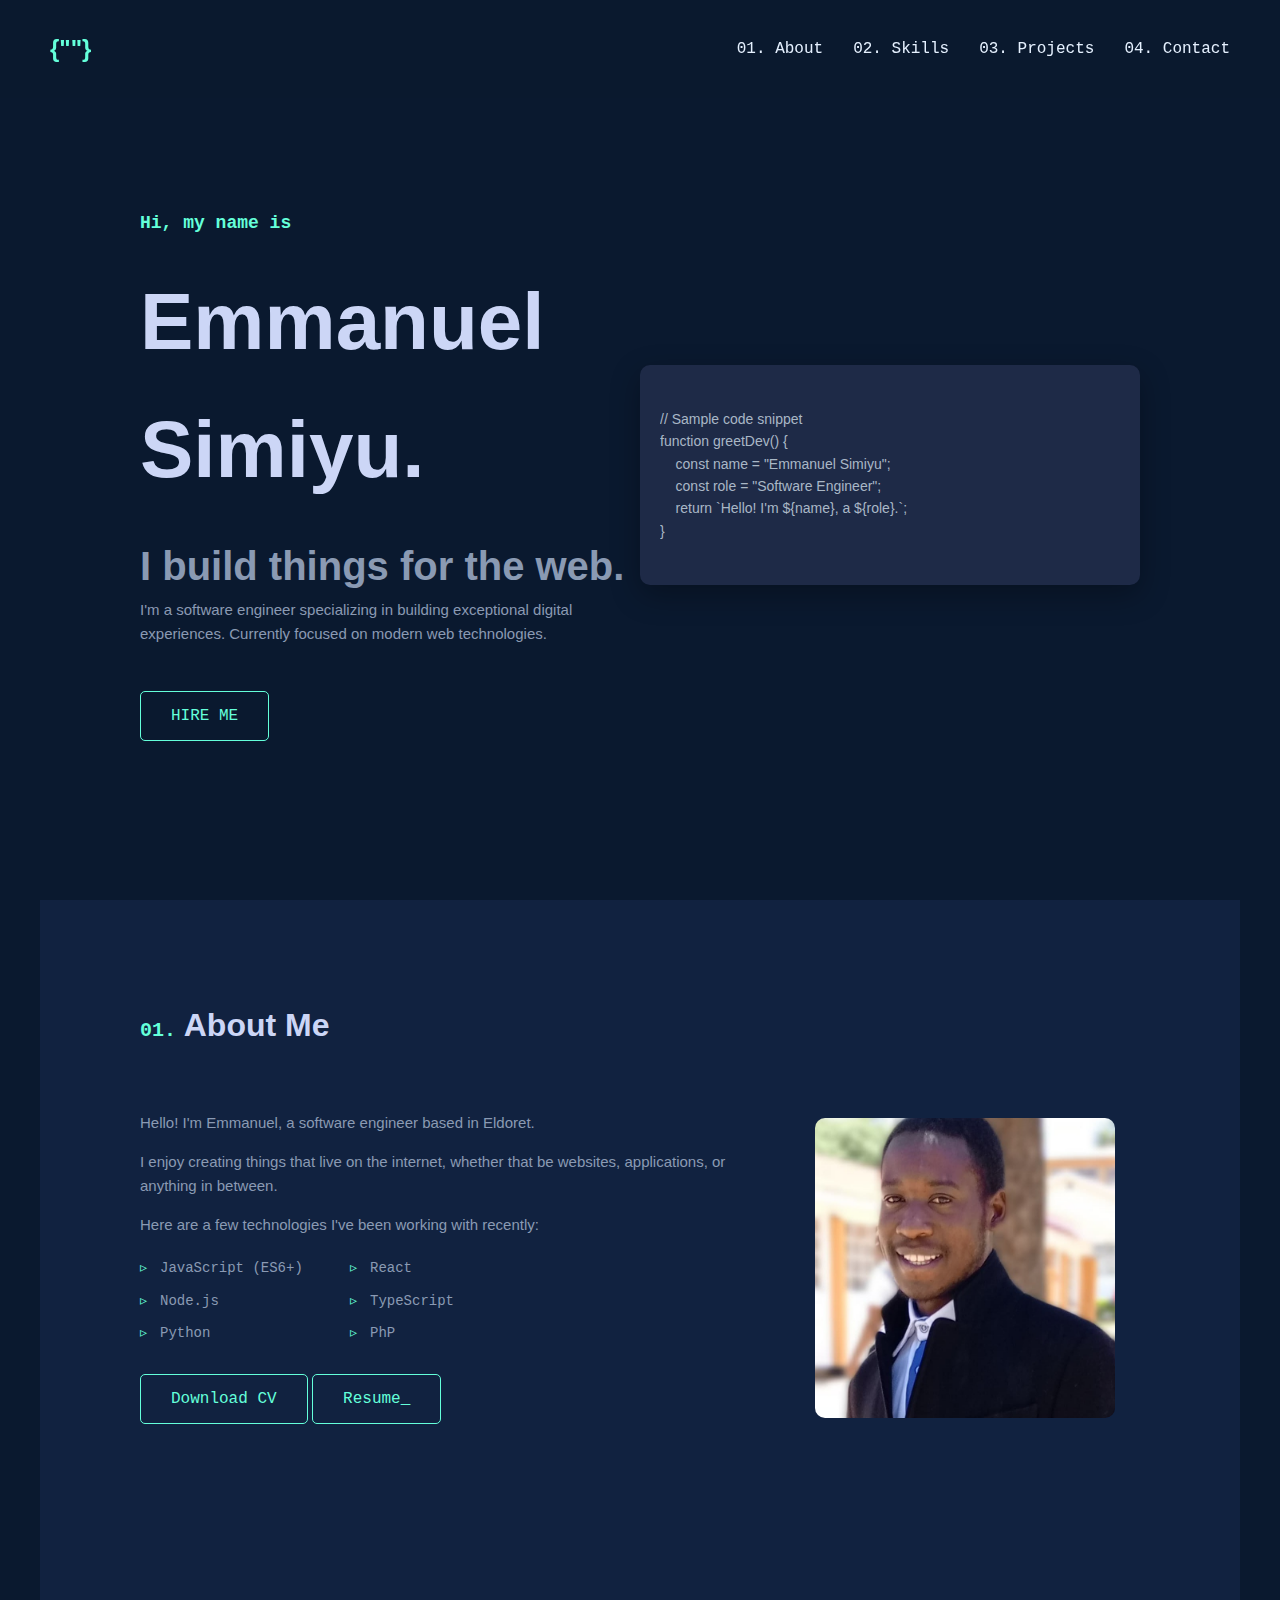
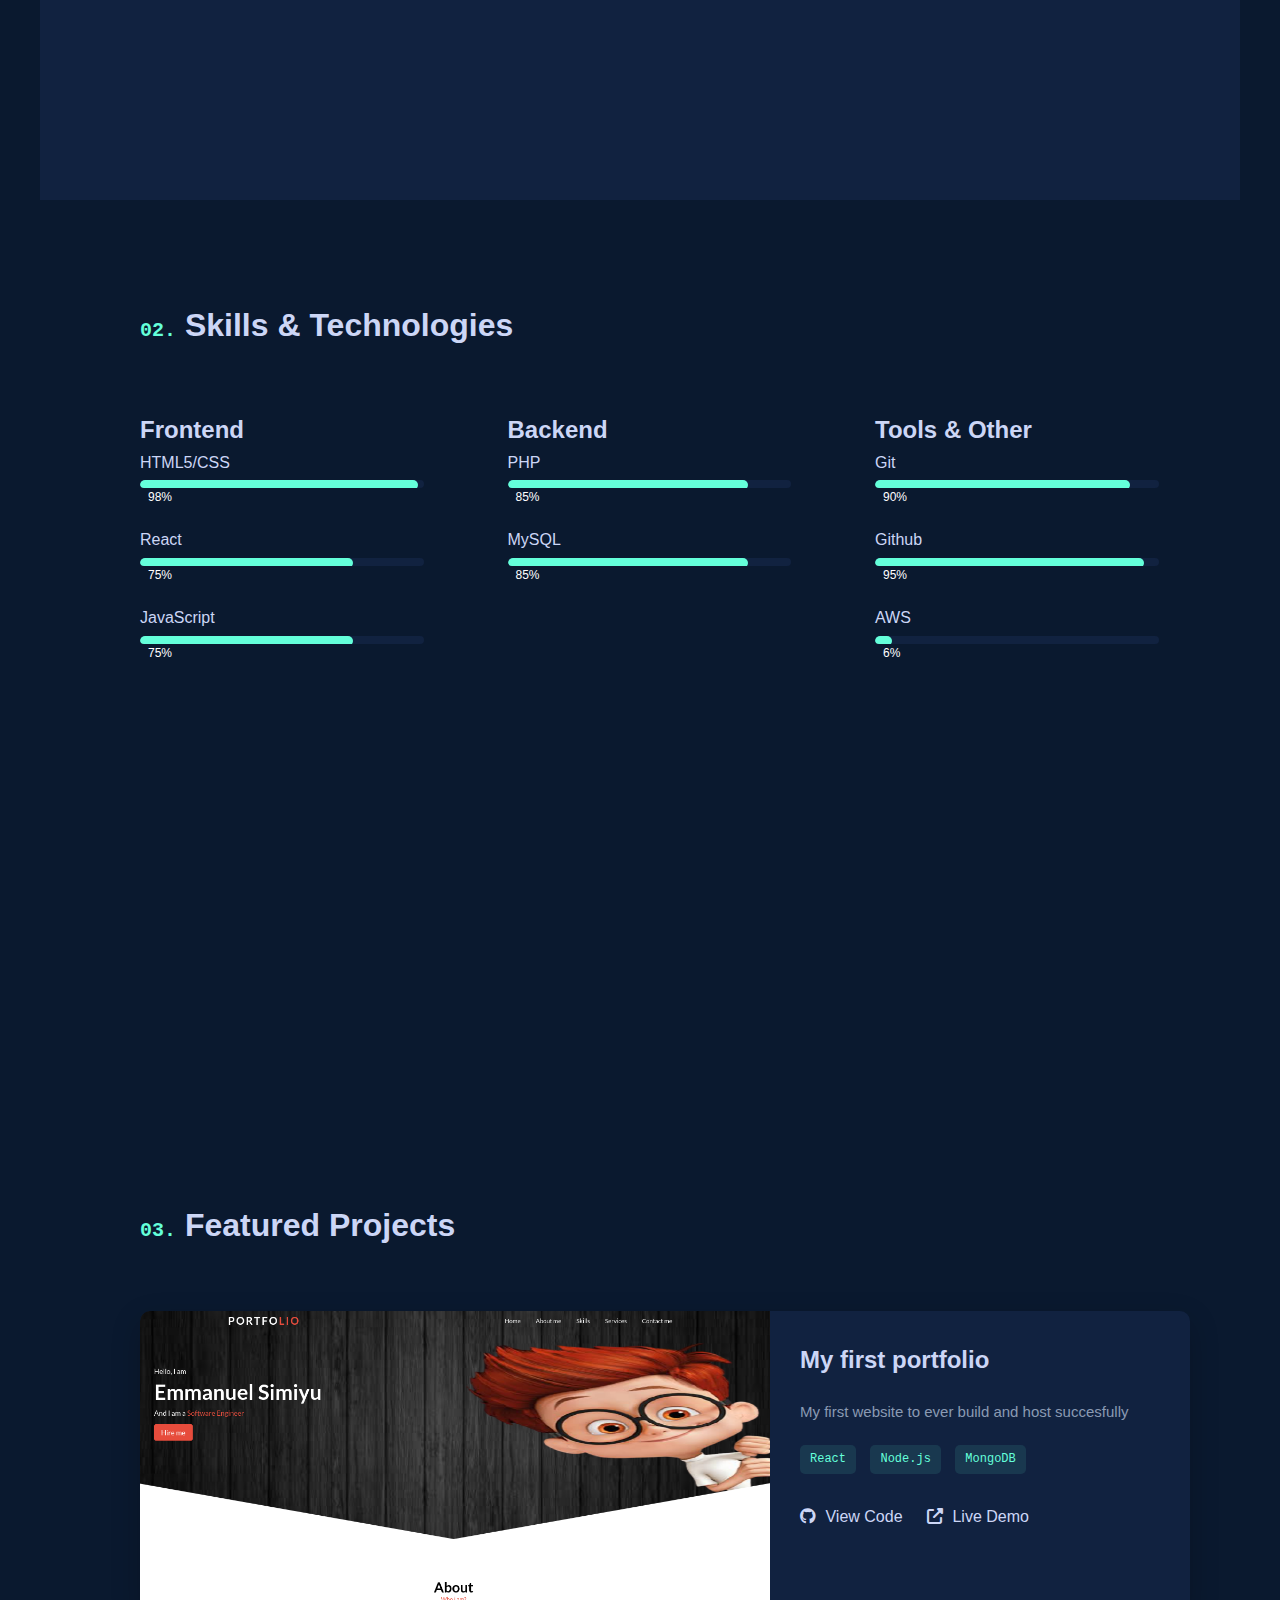
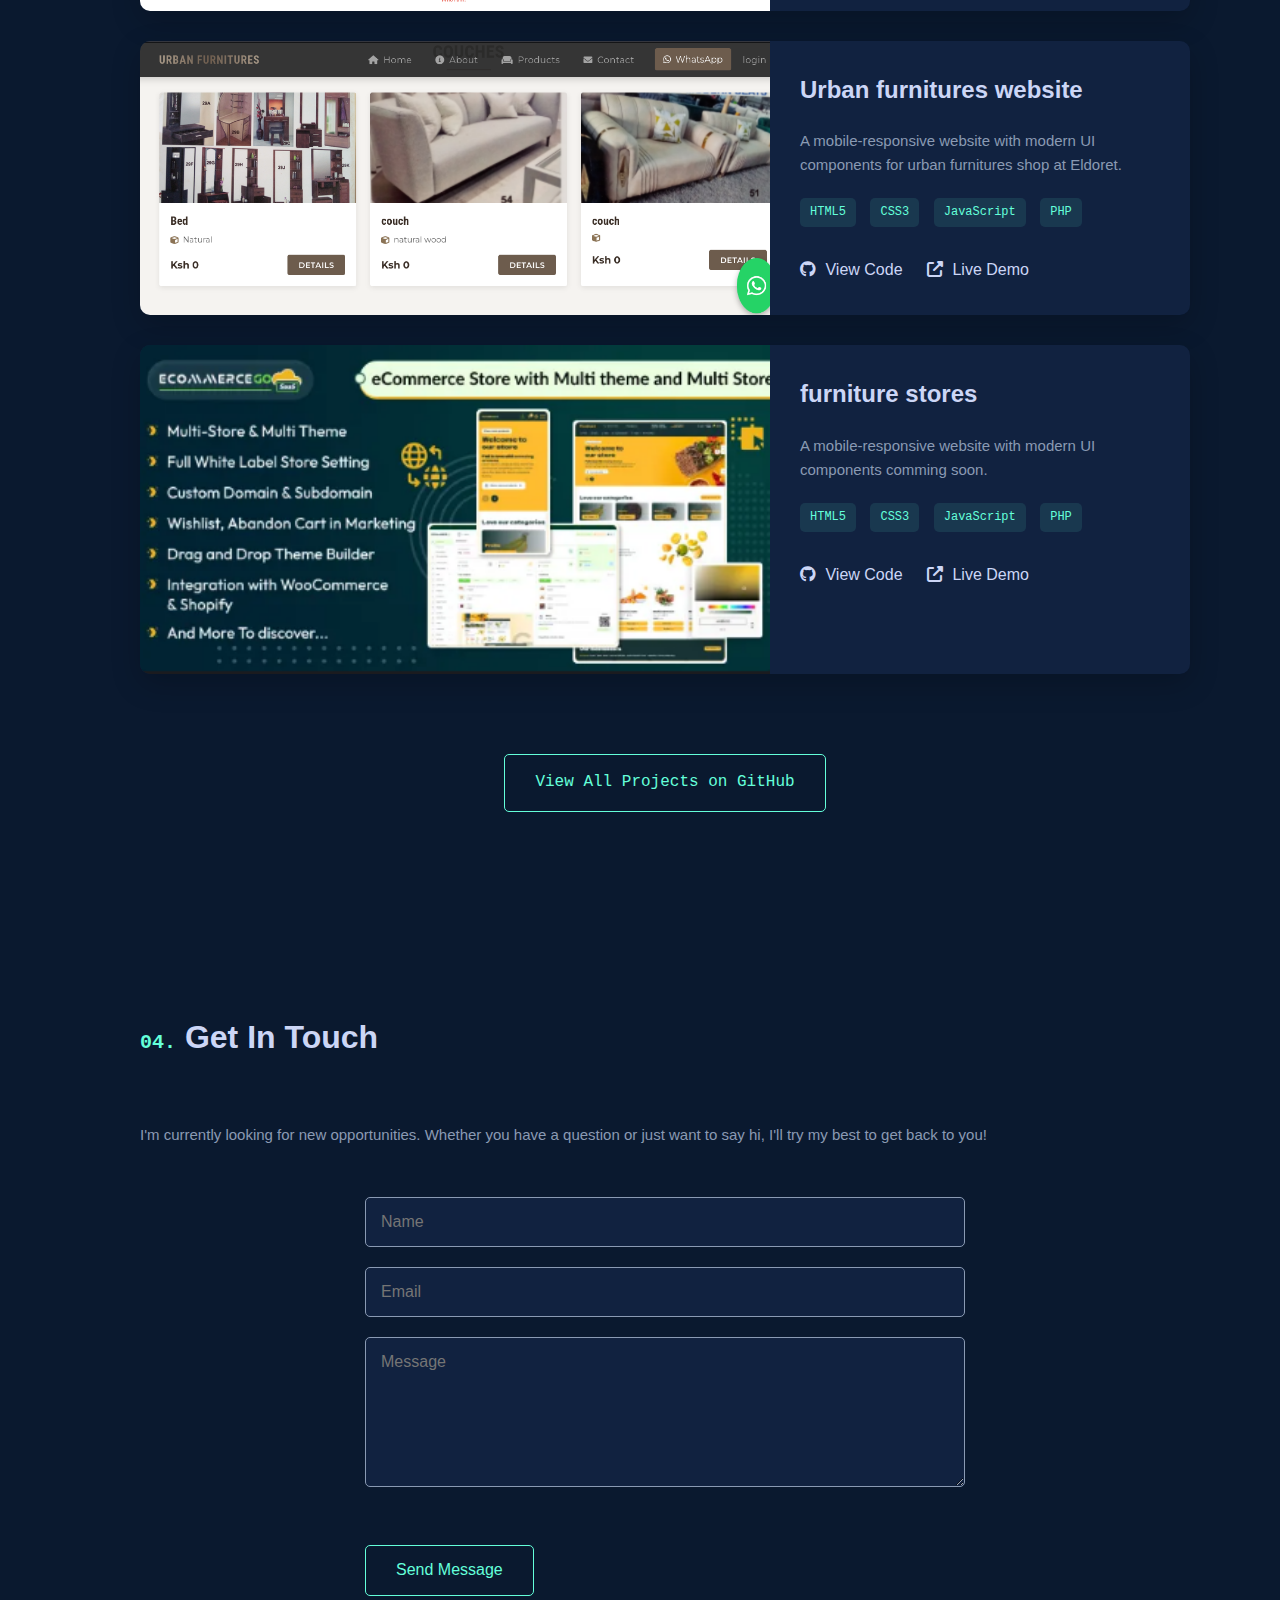
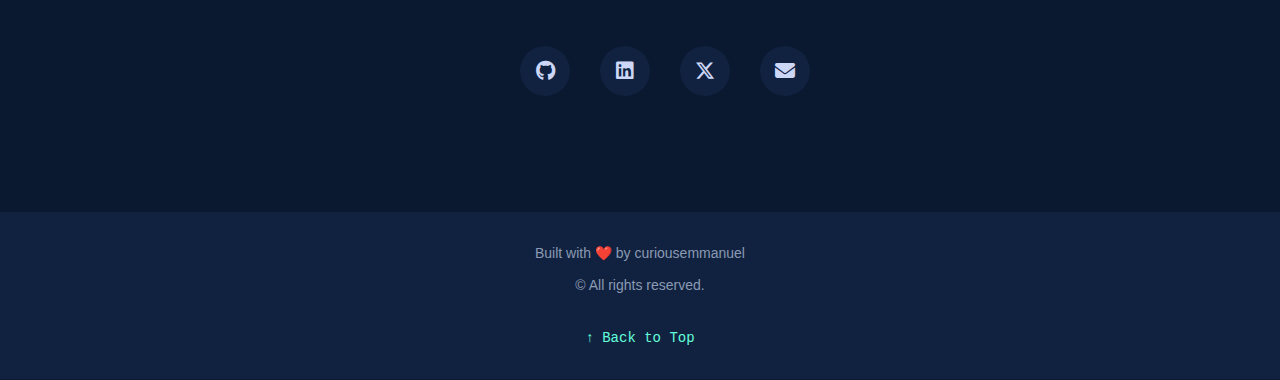
<file: index.html>
<!DOCTYPE html>
<html lang="en">
<head>
    <meta charset="UTF-8">
    <meta name="viewport" content="width=device-width, initial-scale=1.0">
    <title>Emmanuel | Software Engineer</title>
    <link rel="stylesheet" href="styles.css">
    <link rel="stylesheet" href="https://cdnjs.cloudflare.com/ajax/libs/font-awesome/6.0.0/css/all.min.css">
    <link rel="stylesheet" href="https://cdnjs.cloudflare.com/ajax/libs/font-awesome/6.5.0/css/all.min.css" />

</head>
<body>
    <header class="navbar">
        <div class="logo">{"<DevName/>"}</div>
        <nav>
            <ul>
                <li><a href="#about">01. About</a></li>
                <li><a href="#skills">02. Skills</a></li>
                <li><a href="#projects">03. Projects</a></li>
                <li><a href="#contact">04. Contact</a></li>
            </ul>
            <div class="hamburger">
                <div class="line"></div>
                <div class="line"></div>
                <div class="line"></div>
            </div>
        </nav>
    </header>

    <section class="hero">
        <div class="hero-text">
            <h4>Hi, my name is</h4>
            <h1>Emmanuel Simiyu.</h1>
            <h2>I build things for the web.</h2>
            <p>I'm a software engineer specializing in building exceptional digital experiences. Currently focused on modern web technologies.</p>
           <a href="mailto:simiemmanuel2018@gmail.com">
            <button class="cta">HIRE ME</button>
        </a>
        </div>
        <div class="hero-image">
            <div class="code-snippet">
                <pre><code class="language-javascript">
// Sample code snippet
function greetDev() {
    const name = "Emmanuel Simiyu";
    const role = "Software Engineer";
    return `Hello! I'm ${name}, a ${role}.`;
}
                </code></pre>
            </div>
        </div>
    </section>

    <section id="about">
        <h2><span>01.</span> About Me</h2>
        <div class="about-content">
            <div class="about-text">
                <p>Hello! I'm Emmanuel, a software engineer based in Eldoret.</p>
                <p>I enjoy creating things that live on the internet, whether that be websites, applications, or anything in between.</p>
                <p>Here are a few technologies I've been working with recently:</p>
                <ul class="skills-list">
                    <li>JavaScript (ES6+)</li>
                    <li>React</li>
                    <li>Node.js</li>
                    <li>TypeScript</li>
                    <li>Python</li>
                    <li>PhP</li>
                </ul>
                <a href="doc/CV.pdf" download><button class="cta">Download CV</button></a>
                <a href="doc/resume.pdf" download><button class="cta">Resume_</button></a>
            </div>
            <div class="about-image">
                <div class="image-wrapper">
                    <img src="images/profile.jpg" alt="Profile photo">
                </div>
            </div>
        </div>
    </section>

    <section id="skills">
        <h2><span>02.</span> Skills & Technologies</h2>
        <div class="skills-container">
            <div class="skill-category">
                <h3>Frontend</h3>
<div class="skill-item">
  <span>HTML5/CSS</span>
  <div class="skill-bar">
    <div class="skill-level" style="width: 98%; background-color: #64ffda; height: 10px; border-radius: 5px;"></div>
  </div>
  <span style="color: #fff; font-size: 12px; margin-left: 8px;">98%</span>
</div>

                <div class="skill-item">
  <span>React</span>
  <div class="skill-bar">
    <div class="skill-level" style="width: 75%; background-color: #64ffda; height: 10px; border-radius: 5px;"></div>
  </div>
  <span style="color: #fff; font-size: 12px; margin-left: 8px;">75%</span>
</div>

<div class="skill-item">
  <span>JavaScript</span>
  <div class="skill-bar">
    <div class="skill-level" style="width: 75%; background-color: #64ffda; height: 10px; border-radius: 5px;"></div>
  </div>
  <span style="color: #fff; font-size: 12px; margin-left: 8px;">75%</span>
</div>
            </div>
            
            <div class="skill-category">
                <h3>Backend</h3>
<div class="skill-item">
  <span>PHP</span>
  <div class="skill-bar">
    <div class="skill-level" style="width: 85%; background-color: #64ffda; height: 10px; border-radius: 5px;"></div>
  </div>
  <span style="color: #fff; font-size: 12px; margin-left: 8px;">85%</span>
</div>

                <div class="skill-item">
  <span>MySQL</span>
  <div class="skill-bar">
    <div class="skill-level" style="width: 85%; background-color: #64ffda; height: 10px; border-radius: 5px;"></div>
  </div>
  <span style="color: #fff; font-size: 12px; margin-left: 8px;">85%</span>
</div>

            </div>
            
            <div class="skill-category">
                <h3>Tools & Other</h3>
<div class="skill-item">
  <span>Git</span>
  <div class="skill-bar">
    <div class="skill-level" style="width: 90%; background-color: #64ffda; height: 10px; border-radius: 5px;"></div>
  </div>
  <span style="color: #fff; font-size: 12px; margin-left: 8px;">90%</span>
</div>

                <div class="skill-item">
  <span>Github</span>
  <div class="skill-bar">
    <div class="skill-level" style="width: 95%; background-color: #64ffda; height: 10px; border-radius: 5px;"></div>
  </div>
  <span style="color: #fff; font-size: 12px; margin-left: 8px;">95%</span>
</div>

<div class="skill-item">
  <span>AWS</span>
  <div class="skill-bar">
    <div class="skill-level" style="width: 6%; background-color: #64ffda; height: 10px; border-radius: 5px;"></div>
  </div>
  <span style="color: #fff; font-size: 12px; margin-left: 8px;">6%</span>
</div>

            </div>
        </div>
    </section>

    <section id="projects">
        <h2><span>03.</span> Featured Projects</h2>
        
        <div class="project-card">
            <div class="project-image">
                <img src="images/oldport.png" alt="Project 1">
            </div>
            <div class="project-details">
                <h3>My first portfolio</h3>
                <p>My first website to ever build and host succesfully</p>
                <div class="tech-stack">
                    <span class="tech-badge">React</span>
                    <span class="tech-badge">Node.js</span>
                    <span class="tech-badge">MongoDB</span>
                </div>
                <div class="project-links">
                    <a href="https://github.com/curiousemmanuel" target="_blank">
                        <i class="fab fa-github"></i> View Code
                    </a>
                    <a href="https://curiousemmanuel.github.io" target="_blank">
                        <i class="fas fa-external-link-alt"></i> Live Demo
                    </a>
                </div>
            </div>
        </div>
        
        <div class="project-card">
            <div class="project-image">
                <img src="images/urban-furnitures.png" alt="Project 2">
            </div>
            <div class="project-details">
                <h3>Urban furnitures website</h3>
                <p>A mobile-responsive website with modern UI components for urban furnitures shop at Eldoret.</p>
                <div class="tech-stack">
                    <span class="tech-badge">HTML5</span>
                    <span class="tech-badge">CSS3</span>
                    <span class="tech-badge">JavaScript</span>
                    <span class="tech-badge">PHP</span>
                </div>
                <div class="project-links">
                    <a href="https://github.com/curiousemmanuel" target="_blank">
                        <i class="fab fa-github"></i> View Code
                    </a>
                    <a href="http://urban-furnitures.great-site.net" target="_blank">
                        <i class="fas fa-external-link-alt"></i> Live Demo
                    </a>
                </div>
            </div>
        </div>
                <div class="project-card">
            <div class="project-image">
                <img src="images/saas.png" alt="Project 2">
            </div>
            <div class="project-details">
                <h3>furniture stores</h3>
                <p>A mobile-responsive website with modern UI components comming soon.</p>
                <div class="tech-stack">
                    <span class="tech-badge">HTML5</span>
                    <span class="tech-badge">CSS3</span>
                    <span class="tech-badge">JavaScript</span>
                    <span class="tech-badge">PHP</span>
                </div>
                <div class="project-links">
                    <a href="https://github.com/curiousemmanuel" target="_blank">
                        <i class="fab fa-github"></i> View Code
                    </a>
                    <a href="http://" target="_blank">
                        <i class="fas fa-external-link-alt"></i> Live Demo
                    </a>
                </div>
            </div>
        </div>
        
        <div class="more-projects">
            <a href="https://github.com/curiousemmanuel" target="_blank" class="cta-outline">
                View All Projects on GitHub
            </a>
        </div>
    </section>

    <section id="contact">
        <h2><span>04.</span> Get In Touch</h2>
        <p>I'm currently looking for new opportunities. Whether you have a question or just want to say hi, I'll try my best to get back to you!</p>
        
        <form class="contact-form">
            <input type="text" placeholder="Name" required>
            <input type="email" placeholder="Email" required>
            <textarea placeholder="Message" required></textarea>
            <button type="submit" class="cta"><a href="mailto:simiemmanuel2018.com">Send Message</a></button>
        </form>
        
        <div class="social-links">
            <a href="https://github.com/curiousemmanuel" target="_blank"><i class="fab fa-github"></i></a>
            <a href="https://linkedin.com/in/yourusername" target="_blank"><i class="fab fa-linkedin"></i></a>
            <a href="https://twitter.com/curiousemmanuel" target="_blank"><i class="fab fa-x-twitter"></i></a>
            <a href="mailto:simiemmanuel2018.com"><i class="fas fa-envelope"></i></a>
        </div>
    </section>

    <footer>
        <div class="footer-content">
            <p>Built with ❤️ by curiousemmanuel</p>
            <p>© <span id="year"></span> All rights reserved.</p>
            <a href="#top" class="back-to-top">↑ Back to Top</a>
        </div>
    </footer>

    <script src="script.js"></script>


</body>
</html>
</file>
<file: styles.css>
/* Global Styles */
:root {
    --primary: #0a192f;
    --secondary: #64ffda;
    --accent: #e6f1ff;
    --background: #112240;
    --light-gray: #ccd6f6;
    --dark-gray: #8a9ab3;
}

* {
    margin: 0;
    padding: 0;
    box-sizing: border-box;
    font-family: 'Calibre', 'Inter', 'San Francisco', 'SF Pro Text', -apple-system, sans-serif;
}

body {
    background-color: var(--primary);
    color: var(--accent);
    line-height: 1.6;
    overflow-x: hidden;
}

a {
    text-decoration: none;
    color: inherit;
}

.container {
    max-width: 1200px;
    margin: 0 auto;
    padding: 0 20px;
}

section {
    padding: 100px 0;
    min-height: 100vh;
}

h1, h2, h3, h4 {
    font-weight: 600;
    color: var(--light-gray);
}

h1 { font-size: 80px; }
h2 { 
    font-size: 32px; 
    margin-bottom: 60px;
}
h2 span {
    color: var(--secondary);
    font-family: 'SF Mono', 'Fira Code', 'Fira Mono', 'Roboto Mono', monospace;
    font-size: 20px;
}
h3 { font-size: 24px; }
h4 { 
    font-size: 18px;
    color: var(--secondary);
    font-family: 'SF Mono', 'Fira Code', 'Fira Mono', 'Roboto Mono', monospace;
}

p {
    font-size: 15px;
    color: var(--dark-gray);
    margin-bottom: 15px;
}

/* Button Styles */
.cta {
    background: transparent;
    color: var(--secondary);
    border: 1px solid var(--secondary);
    border-radius: 5px;
    padding: 15px 30px;
    font-size: 16px;
    font-family: 'SF Mono', 'Fira Code', 'Fira Mono', 'Roboto Mono', monospace;
    cursor: pointer;
    transition: all 0.3s ease;
    margin-top: 30px;
}

.cta:hover {
    background: rgba(100, 255, 218, 0.1);
}

.cta-outline {
    display: inline-block;
    background: transparent;
    color: var(--secondary);
    border: 1px solid var(--secondary);
    border-radius: 5px;
    padding: 15px 30px;
    font-size: 16px;
    font-family: 'SF Mono', 'Fira Code', 'Fira Mono', 'Roboto Mono', monospace;
    cursor: pointer;
    transition: all 0.3s ease;
    margin-top: 30px;
}

.cta-outline:hover {
    background: rgba(100, 255, 218, 0.1);
}

/* Header/Navigation */
.navbar {
    display: flex;
    justify-content: space-between;
    align-items: center;
    padding: 30px 50px;
    position: fixed;
    width: 100%;
    top: 0;
    z-index: 1000;
    background-color: rgba(10, 25, 47, 0.9);
    backdrop-filter: blur(10px);
}

.logo {
    color: var(--secondary);
    font-size: 24px;
    font-weight: 700;
}

nav ul {
    display: flex;
    list-style: none;
}

nav ul li {
    margin-left: 30px;
}

nav ul li a {
    font-size: 16px;
    font-family: 'SF Mono', 'Fira Code', 'Fira Mono', 'Roboto Mono', monospace;
    color: var(--accent);
    transition: color 0.3s ease;
}

nav ul li a:hover {
    color: var(--secondary);
}

.hamburger {
    display: none;
    cursor: pointer;
}

.hamburger .line {
    width: 25px;
    height: 2px;
    background-color: var(--secondary);
    margin: 5px 0;
    transition: all 0.3s ease;
}

/* Hero Section */
.hero {
    display: flex;
    align-items: center;
    justify-content: space-between;
    padding: 150px 100px 100px;
    height: 100vh;
}

.hero-text {
    max-width: 500px;
}

.hero-text h1 {
    margin: 20px 0;
}

.hero-text h2 {
    color: var(--dark-gray);
    font-size: 40px;
    margin: 0;
}

.hero-image {
    width: 50%;
}

.code-snippet {
    background: #1e2a47;
    border-radius: 10px;
    padding: 20px;
    font-family: 'Fira Code', monospace;
    font-size: 14px;
    box-shadow: 0 10px 30px rgba(0, 0, 0, 0.3);
}

.code-snippet pre {
    margin: 0;
    overflow-x: auto;
}

.code-snippet code {
    color: #a9b7c6;
}

/* About Section */
#about {
    background-color: var(--background);
    padding-top: ;
}

.about-content {
    display: flex;
    justify-content: space-between;
    align-items: center;
}

.about-text {
    width: 60%;
}

.about-image {
    width: 45%;
}

.image-wrapper {
    width: 300px;
    height: 300px;
    border-radius: 10px;
    overflow: hidden;
    position: relative;
    margin: 0 auto;
}

.image-wrapper img {
    width: 100%;
    height: 100%;
    object-fit: cover;
}

.skills-list {
    display: grid;
    grid-template-columns: repeat(2, minmax(140px, 200px));
    gap: 10px;
    margin-top: 20px;
    list-style: none;
}

.skills-list li {
    font-family: 'SF Mono', 'Fira Code', 'Fira Mono', 'Roboto Mono', monospace;
    font-size: 14px;
    color: var(--dark-gray);
    position: relative;
    padding-left: 20px;
}

.skills-list li::before {
    content: "▹";
    position: absolute;
    left: 0;
    color: var(--secondary);
}

/* Skills Section */
.skills-container {
    display: flex;
    justify-content: space-between;
    flex-wrap: wrap;
    margin-top: 50px;
}

.skill-category {
    width: 30%;
    margin-bottom: 30px;
}

.skill-item {
    margin-bottom: 20px;
}

.skill-item span {
    display: block;
    margin-bottom: 5px;
    font-size: 16px;
    color: var(--light-gray);
}

.skill-bar {
    width: 90%;
    height: 8px;
    background-color: var(--background);
    border-radius: 4px;
    overflow: hidden;
}

.skill-level {
    height: 100%;
    background-color: var(--secondary);
    border-radius: 4px;
    width: 4;
    transition: width 1.5s ease;
}

/* Projects Section */
.project-card {
    display: flex;
    background-color: var(--background);
    border-radius: 10px;
    overflow: hidden;
    margin-bottom: 30px;
    box-shadow: 0 10px 30px rgba(0, 0, 0, 0.2);
    transition: transform 0.3s ease;
}

.project-card:hover {
    transform: translateY(-10px);
}

.project-image {
    width: 60%;
}

.project-image img {
    width: 100%;
    height: 100%;
    object-fit: cover;
}

.project-details {
    width: 40%;
    padding: 30px;
}

.project-details h3 {
    margin-bottom: 20px;
    color: var(--light-gray);
}

.tech-stack {
    margin: 20px 0;
}

.tech-badge {
    display: inline-block;
    background-color: rgba(100, 255, 218, 0.1);
    color: var(--secondary);
    padding: 5px 10px;
    border-radius: 5px;
    font-size: 12px;
    font-family: 'SF Mono', 'Fira Code', 'Fira Mono', 'Roboto Mono', monospace;
    margin-right: 10px;
    margin-bottom: 10px;
}

.project-links a {
    display: inline-block;
    margin-right: 20px;
    color: var(--light-gray);
    font-size: 16px;
    transition: color 0.3s ease;
}

.project-links a:hover {
    color: var(--secondary);
}

.project-links i {
    margin-right: 5px;
}

.more-projects {
    text-align: center;
    margin-top: 50px;
}

/* Contact Section */
.contact-form {
    max-width: 600px;
    margin: 50px auto 0;
}

.contact-form input,
.contact-form textarea {
    width: 100%;
    padding: 15px;
    margin-bottom: 20px;
    background-color: var(--background);
    border: 1px solid var(--dark-gray);
    border-radius: 5px;
    color: var(--light-gray);
    font-size: 16px;
}

.contact-form textarea {
    height: 150px;
    resize: vertical;
}

.social-links {
    display: flex;
    justify-content: center;
    margin-top: 50px;
}

.social-links a {
    display: inline-flex;
    align-items: center;
    justify-content: center;
    width: 50px;
    height: 50px;
    border-radius: 50%;
    background-color: var(--background);
    color: var(--light-gray);
    margin: 0 15px;
    font-size: 20px;
    transition: all 0.3s ease;
}

.social-links a:hover {
    color: var(--secondary);
    transform: translateY(-5px);
}

/* Footer */
footer {
    padding: 30px 0;
    text-align: center;
    background-color: var(--background);
}

.footer-content p {
    color: var(--dark-gray);
    font-size: 14px;
    margin-bottom: 10px;
}

.back-to-top {
    display: inline-block;
    color: var(--secondary);
    font-family: 'SF Mono', 'Fira Code', 'Fira Mono', 'Roboto Mono', monospace;
    font-size: 14px;
    margin-top: 20px;
}

/* Responsive Styles */
@media (max-width: 1024px) {
    .hero {
        padding: 150px 50px 100px;
    }
    
    .about-content {
        flex-direction: column;
    }
    
    .about-text, .about-image {
        width: 100%;
    }
    
    .about-image {
        margin-top: 50px;
    }
    
    .skill-category {
        width: 45%;
    }
    
    .project-card {
        flex-direction: column;
    }
    
    .project-image, .project-details {
        width: 100%;
    }
}

@media (max-width: 768px) {
    .hero {
        flex-direction: column;
        padding: 120px 30px 80px;
        height: auto;
        text-align: center;
    }
    
    .hero-text {
        margin-bottom: 50px;
    }
    
    .hero-image {
        width: 100%;
    }
    
    h1 {
        font-size: 60px;
    }
    
    h2 {
        font-size: 48px;
    }
    
    nav ul {
        display: none;
    }
    
    .hamburger {
        display: block;
    }
    
    .skills-container {
        flex-direction: column;
    }
    
    .skill-category {
        width: 100%;
    }
}

@media (max-width: 480px) {
    h1 {
        font-size: 40px;
    }
    
    h2 {
        font-size: 32px;
    }
    
    .hero-text h2 {
        font-size: 40px;
    }
    
    .navbar {
        padding: 20px;
    }
}
/* Add these to your existing styles.css */

/* Section Container */
section {
    padding: 100px 0;
    min-height: 100vh;
    max-width: 1200px;
    margin: 0 auto;
    padding-left: 50px;  /* Added left padding */
    padding-right: 50px; /* Added right padding */
}

/* About Section Specific */
#about {
    background-color: var(--background);
    padding-left: 100px; /* Increased left padding */
}

/* Skills Section Specific */
#skills {
    padding-left: 100px; /* Increased left padding */
}

/* Projects Section Specific */
#projects {
    padding-left: 100px; /* Increased left padding */
}

/* Contact Section Specific */
#contact {
    padding-left: 100px; /* Increased left padding */
}

/* Responsive Adjustments */
@media (max-width: 1024px) {
    section {
        padding-left: 70px;
        padding-right: 70px;
    }
    
    #about,
    #skills,
    #projects,
    #contact {
        padding-left: 70px;
    }
}

@media (max-width: 768px) {
    section {
        padding: 80px 30px;
    }
    
    #about,
    #skills,
    #projects,
    #contact {
        padding-left: 30px;
    }
}

@media (max-width: 480px) {
    section {
        padding: 60px 20px;
    }
    
    #about,
    #skills,
    #projects,
    #contact {
        padding-left: 20px;
    }
}
/* Add these to your existing CSS */

/* Download Button */
.download-btn {
    display: inline-block;
    background-color: var(--secondary);
    color: var(--primary);
    border: none;
    border-radius: 5px;
    padding: 10px 20px;
    font-size: 14px;
    font-family: 'SF Mono', 'Fira Code', 'Fira Mono', 'Roboto Mono', monospace;
    cursor: pointer;
    transition: all 0.3s ease;
    margin-left: 20px;
    font-weight: 600;
}

.download-btn:hover {
    background-color: rgba(100, 255, 218, 0.8);
    transform: translateY(-2px);
}

.mobile-download {
    display: none;
    margin: 20px 0 0 0;
}

/* Mobile Menu */
.mobile-menu {
    position: fixed;
    top: 80px;
    left: 0;
    width: 100%;
    background-color: var(--background);
    z-index: 999;
    padding: 20px;
    box-shadow: 0 10px 30px rgba(0, 0, 0, 0.3);
    transform: translateY(-150%);
    transition: transform 0.3s ease;
}

.mobile-menu.active {
    transform: translateY(0);
}

.mobile-menu ul {
    list-style: none;
}

.mobile-menu li {
    margin-bottom: 15px;
}

.mobile-menu a {
    color: var(--light-gray);
    font-size: 18px;
    transition: color 0.3s ease;
}

.mobile-menu a:hover {
    color: var(--secondary);
}

/* Navbar adjustments */
.nav-links {
    display: flex;
    align-items: center;
}

@media (max-width: 768px) {
    .nav-links {
        display: none;
    }
    
    .download-btn {
        display: none;
    }
    
    .mobile-download {
        display: inline-block;
    }
    
    .navbar {
        padding: 20px;
    }
}

/* Hero image adjustment */
.hero-image img {
    width: 100%;
    height: auto;
    border-radius: 10px;
    box-shadow: 0 10px 30px rgba(0, 0, 0, 0.3);
}

/* Mobile nav menu default hidden */
#nav-links {
    display: none;
    flex-direction: column;
    background-color: #fff;
    position: absolute;
    top: 60px; /* Adjust based on header height */
    right: 0;
    width: 100%;
    z-index: 999;
}

#nav-links.active {
    display: flex;
}
</file>
